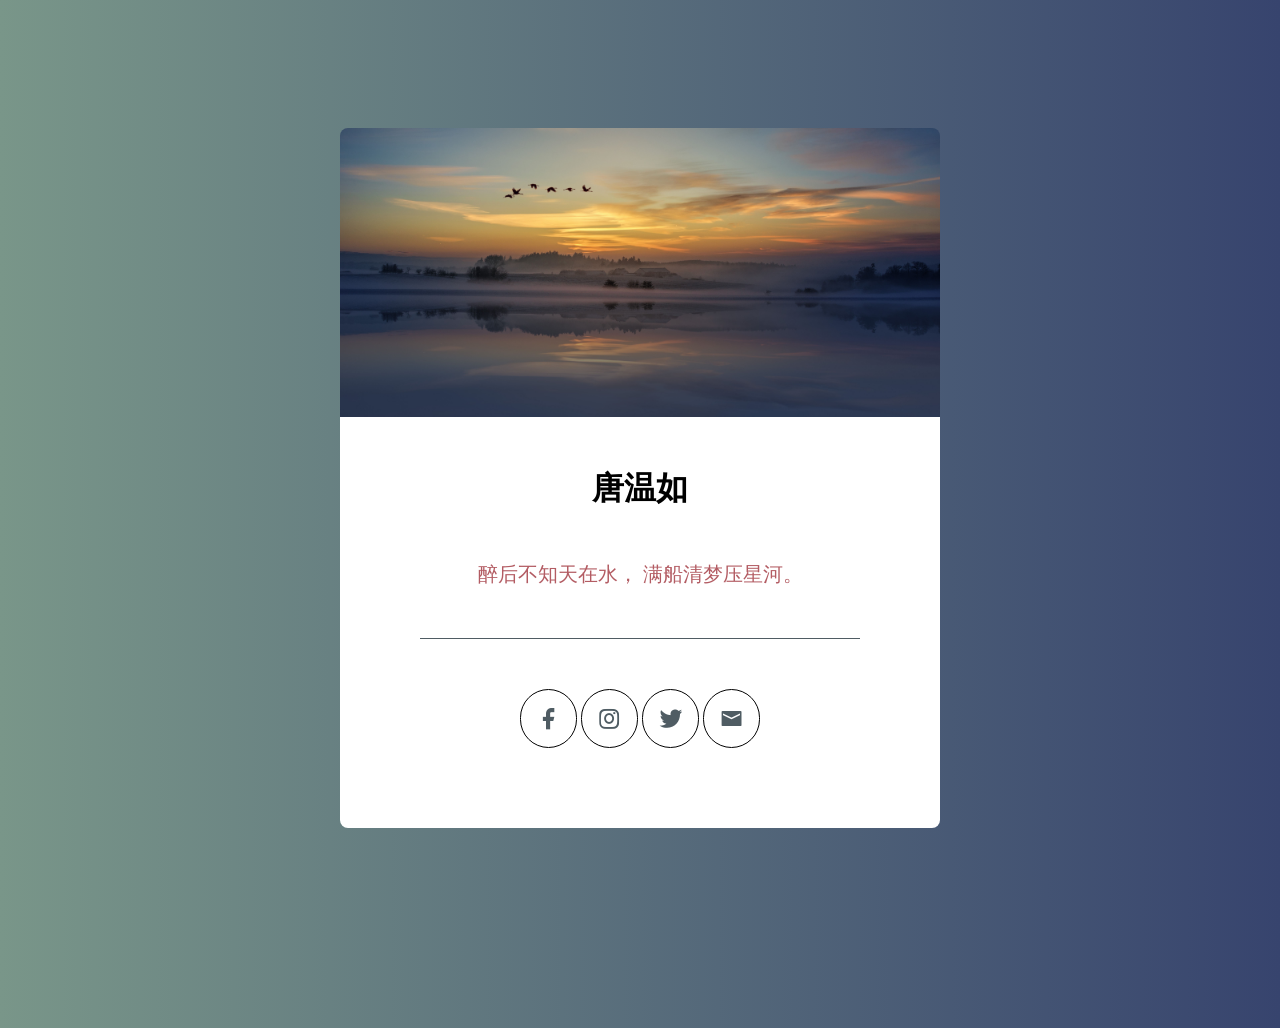
<file: Card/index.html>
<!DOCTYPE html>
<html lang="en">
<head>
  <meta charset="UTF-8">
  <meta name="viewport" content="width=device-width, initial-scale=1.0">
  <title>Card</title>
  <link rel="stylesheet" href="./CSS/style.css">
  <link rel="stylesheet" href="./CSS/icon.css">
</head>


<body>
  <div class="card-container">
    <div class="image-wrapper">
      <img src="./Images/1.jpg">
    </div>
    <div class="title-wrapper">
      <h1 class="title">唐温如</h1>
      <p class="subtitle">醉后不知天在水， 满船清梦压星河。</p>
      <hr/>
      <div class="icon-btns">
        <ul>
          <li><i class="iconfont iconfacebook"></i></li>
          <li><i class="iconfont iconins"></i></li>
          <li><i class="iconfont icontwitter-fill"></i></li>
          <li><i class="iconfont iconemali3"></i></li>
        </ul>
      </div>
    </div>
  </div>
</body>
</html>
</file>
<file: Card/CSS/style.css>
*{
  padding: 0;
  margin: 0;
}
html{
  height: 100%;
}
body{
  font-family: Cambria, Cochin, Georgia, Times, 'Times New Roman', serif;
  height: 100%;
  /* background-color: #000000; */
  padding-top: 10%;
  background: -webkit-linear-gradient(left,rgb(121, 150, 137),rgb(55, 68, 110))
}
.card-container{
  width: 600px;
  margin: 0 auto;
  animation: cardContainerLoad 2s;
}

@keyframes cardContainerLoad{
  from{
    opacity: 0;
    transform: translate3d(0,10%,0);
  }
  tp{
    opacity: 1;
    transform: none;
  }
}

.card-container .image-wrapper{
  font-size: 0px;
}
.card-container .image-wrapper img{
  width: 600px;
  border-radius: 8px 8px 0 0;
}
.card-container .title-wrapper{
  background-color: #ffffff;
  border-radius: 0 0 8px 8px;
}
.card-container .title-wrapper .title{
  text-align: center;
  padding: 50px 0;
}
.card-container .title-wrapper .subtitle{
  text-align: center;
  font-size: 20px;
  padding: 0 0 50px 0;
  color: rgb(179,92,99);
}
.card-container .title-wrapper hr{
  border: 0;
  height: 1px;
  background-color:rgb(79,92,99);
  margin: 0 80px;
}
.card-container .title-wrapper .icon-btns{
  padding: 50px 0 80px 0;
}
.card-container .title-wrapper .icon-btns ul{
  list-style: none;
  padding: 0;
  margin: 0;
  text-align: center;
}
.card-container .title-wrapper .icon-btns ul li{
  display: inline-block;
  border: 1px solid #000000;
  padding: 15px;
  border-radius: 35px;
  color: rgb(79,92,99);
  transition: .2s;
}
.card-container .title-wrapper .icon-btns ul li:hover{
  border-color:rgb(179,192,199);
}
.card-container .title-wrapper .icon-btns ul li:hover i{
  color:rgb(179,192,199);
}
.card-container .title-wrapper .icon-btns ul li i{
  font-size: 25px;
  color: rgb(79,92,99);
  transition: .2s;
}
</file>
<file: Card/CSS/icon.css>
@font-face {font-family: "iconfont";
  src: url('//at.alicdn.com/t/font_1764965_efb07j4ee1q.eot?t=1587269605044'); /* IE9 */
  src: url('//at.alicdn.com/t/font_1764965_efb07j4ee1q.eot?t=1587269605044#iefix') format('embedded-opentype'), /* IE6-IE8 */
  url('[data-uri]') format('woff2'),
  url('//at.alicdn.com/t/font_1764965_efb07j4ee1q.woff?t=1587269605044') format('woff'),
  url('//at.alicdn.com/t/font_1764965_efb07j4ee1q.ttf?t=1587269605044') format('truetype'), /* chrome, firefox, opera, Safari, Android, iOS 4.2+ */
  url('//at.alicdn.com/t/font_1764965_efb07j4ee1q.svg?t=1587269605044#iconfont') format('svg'); /* iOS 4.1- */
}

.iconfont {
  font-family: "iconfont" !important;
  font-size: 16px;
  font-style: normal;
  -webkit-font-smoothing: antialiased;
  -moz-osx-font-smoothing: grayscale;
}

.iconfacebook:before {
  content: "\e819";
}

.iconins:before {
  content: "\e8a4";
}

.iconemali3:before {
  content: "\e613";
}

.icontwitter-fill:before {
  content: "\e600";
}
</file>
